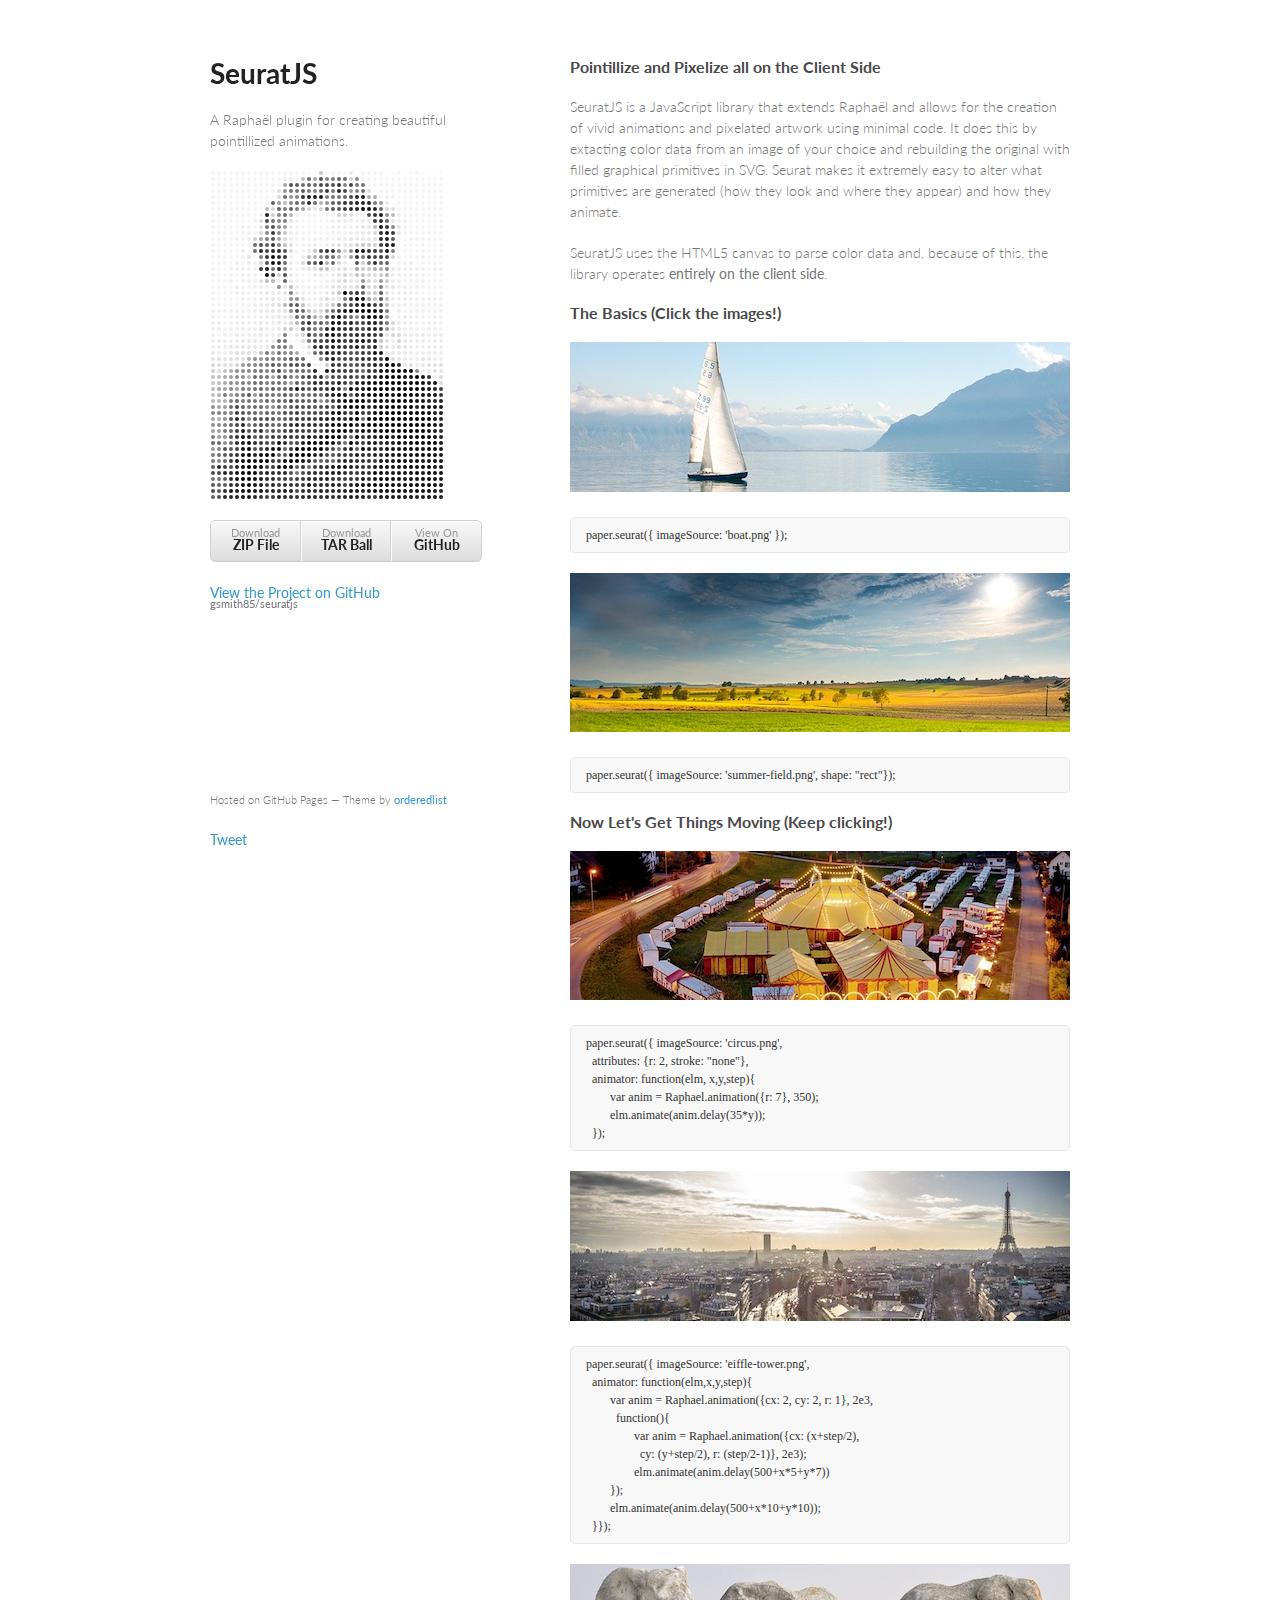
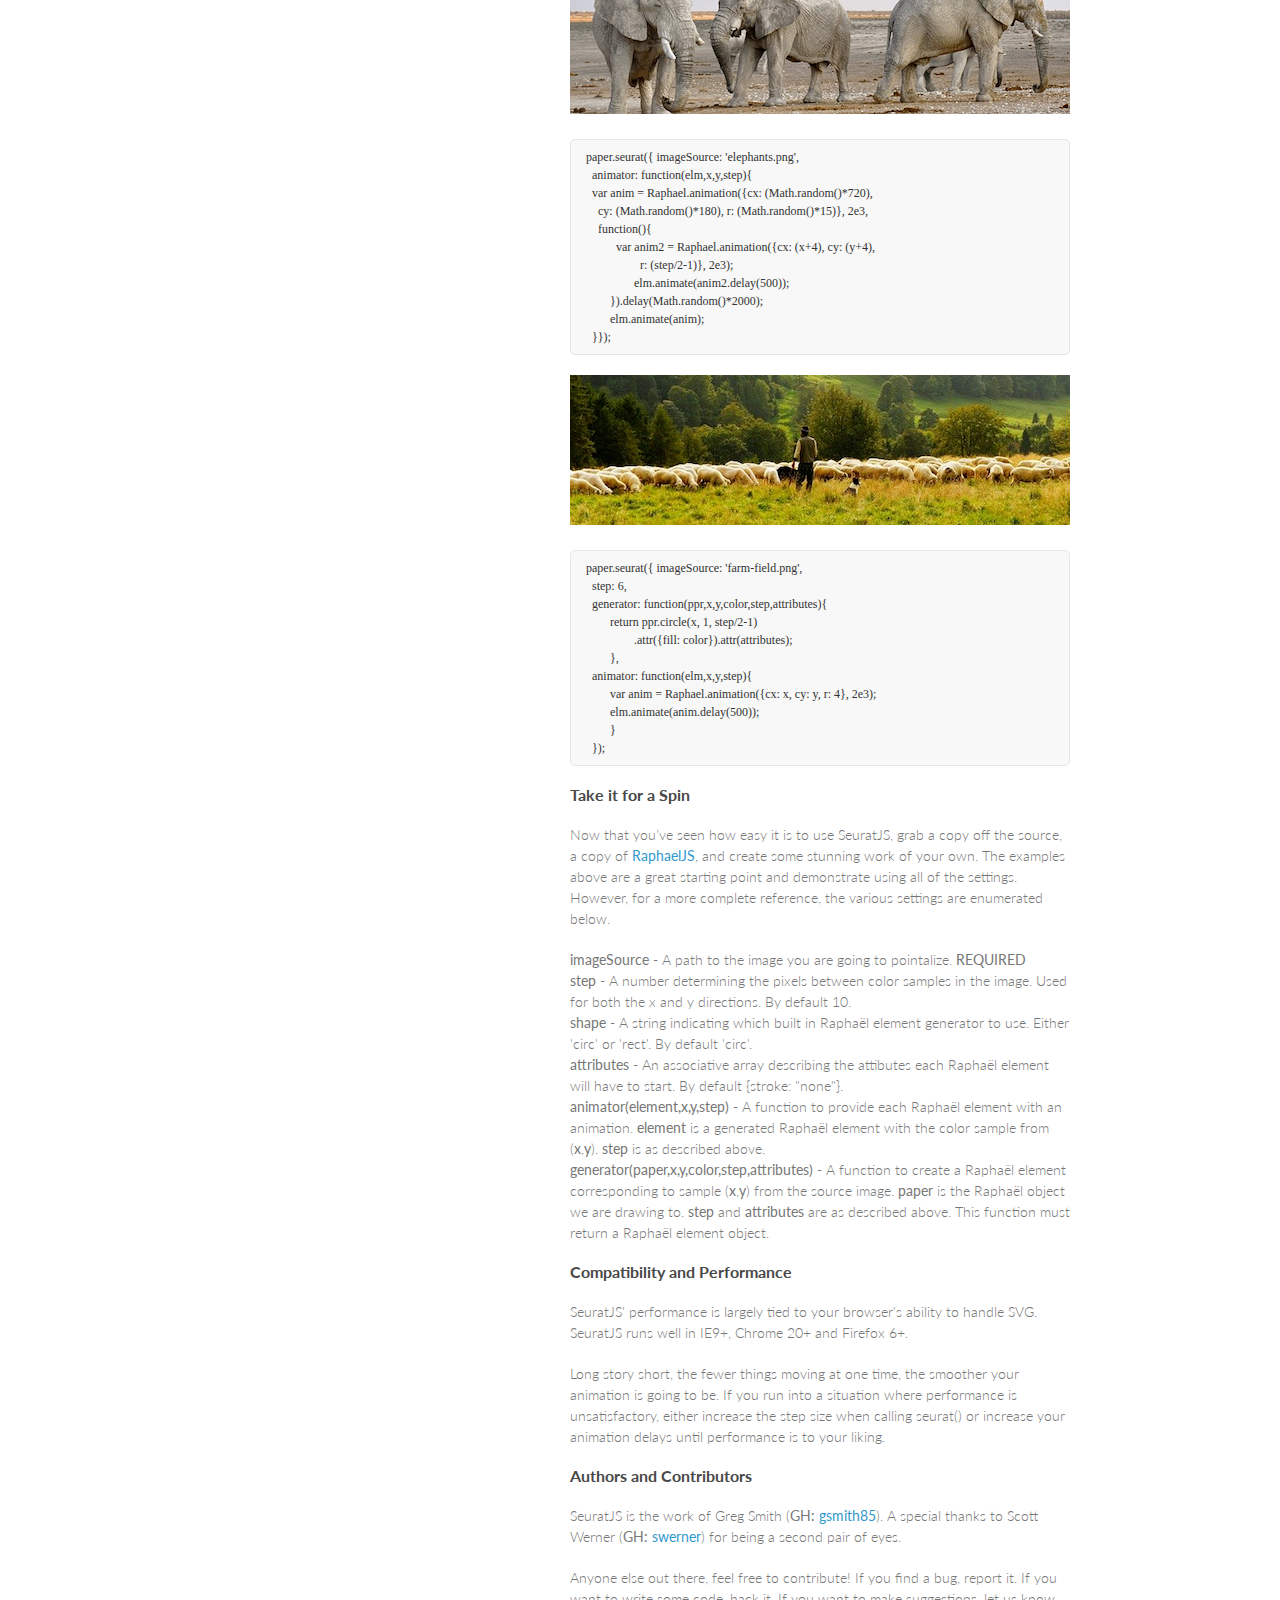
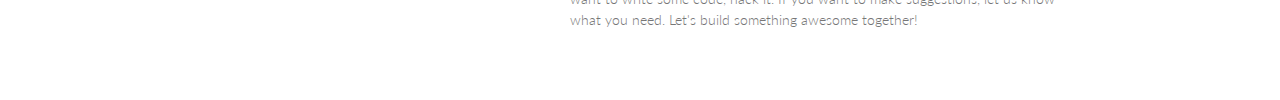
<file: index.html>
﻿<!DOCTYPE html>
<html>
  <head>
    <meta charset="utf-8">
    <meta http-equiv="X-UA-Compatible" content="chrome=1">
    <title>SeuratJS - A Raphaël plugin for creating beautiful pointillized animations.</title>

    <link rel="stylesheet" href="stylesheets/styles.css">
    <link rel="stylesheet" href="stylesheets/pygment_trac.css">
    <meta name="viewport" content="width=device-width, initial-scale=1, user-scalable=no">
	<script src="raphael-min.js"></script>
	<script>
		Raphael.fn.arrow = function (x1, y1, x2, y2, size) {
			return this;
		};
	</script>
	
	<script src="https://ajax.googleapis.com/ajax/libs/jquery/1.7.2/jquery.min.js"></script>
    <!--[if lt IE 9]>
    <script src="//html5shiv.googlecode.com/svn/trunk/html5.js"></script>
    <![endif]-->
	<style>
		.seuratjs-example{cursor:pointer;}
	</style>
	
	<script type="text/javascript">
var _gaq = _gaq || [];
_gaq.push(['_setAccount', 'UA-32589609-1']);
_gaq.push(['_trackPageview']);
  (function() {
    var ga = document.createElement('script'); ga.type = 'text/javascript'; ga.async = true;
    ga.src = ('https:' == document.location.protocol ? 'https://ssl' : 'http://www') + '.google-analytics.com/ga.js';
    var s = document.getElementsByTagName('script')[0]; s.parentNode.insertBefore(ga, s);
  })();
</script>

  </head>
  <body>
    <div class="wrapper">
      <header>
        <h1>SeuratJS</h1>
        <p>A Raphaël plugin for creating beautiful pointillized animations.</p>
		<p><div id="cc1" style="width:235px;height:329px;clear:both;"></div></p>

		<ul>
          <li><a href="https://github.com/gsmith85/seuratjs/zipball/master" onclick="javascript:pageTracker._trackPageview('/download/zipball');">Download <strong>ZIP File</strong></a></li>
          <li><a href="https://github.com/gsmith85/seuratjs/tarball/master" onclick="javascript:pageTracker._trackPageview('/download/tarball');">Download <strong>TAR Ball</strong></a></li>
          <li><a href="https://github.com/gsmith85/seuratjs"  onclick="javascript:pageTracker._trackPageview('/exit/github/seuratjs');" >View On <strong>GitHub</strong></a></li>
        </ul>

        <p class="view">
			<a href="https://github.com/gsmith85/seuratjs" onclick="javascript:pageTracker._trackPageview('/exit/github/seuratjs');">View the Project on GitHub <small>gsmith85/seuratjs</small></a>
		</p>
		
      </header>
      <section>
        <h3>Pointillize and Pixelize all on the Client Side</h3>

		<p>SeuratJS is a JavaScript library that extends Raphaël and allows for the creation of vivid animations and pixelated artwork using minimal code.  It does this by extacting color data from an image of your choice and rebuilding the original with filled graphical primitives in SVG.  Seurat makes it extremely easy to alter what primitives are generated (how they look and where they appear) and how they animate.</p>

		<p>SeuratJS uses the HTML5 canvas to parse color data and, because of this, the library operates <b>entirely on the client side</b>.</p>

		<h3>The Basics (Click the images!)</h3>

		<p><img src="s1.png" id="ex1" class='seuratjs-example' animation="a1" /></p>
		<pre><code>paper.seurat({ imageSource: 'boat.png' });</code></pre>

		<p style='clear:both'><img src="s2.png" id="ex2" class='seuratjs-example' animation="a2"></img></p>
		<pre><code>paper.seurat({ imageSource: 'summer-field.png', shape: "rect"});</code></pre>

		
		<h3>Now Let's Get Things Moving (Keep clicking!)</h3>

<p style='clear:both'><img src="s3.png" id="ex3" class='seuratjs-example' animation="a3"></img></p>
<pre><code>paper.seurat({ imageSource: 'circus.png',
  attributes: {r: 2, stroke: "none"},
  animator: function(elm, x,y,step){
	var anim = Raphael.animation({r: 7}, 350);
	elm.animate(anim.delay(35*y));
  });
</code></pre>

<p style='clear:both'><img src="s4.png" id="ex4" class='seuratjs-example' animation="a4"></img></p>
<pre><code>paper.seurat({ imageSource: 'eiffle-tower.png',
  animator: function(elm,x,y,step){
	var anim = Raphael.animation({cx: 2, cy: 2, r: 1}, 2e3,
	  function(){
		var anim = Raphael.animation({cx: (x+step/2), 
		  cy: (y+step/2), r: (step/2-1)}, 2e3);
		elm.animate(anim.delay(500+x*5+y*7))
	});
	elm.animate(anim.delay(500+x*10+y*10)); 
  }});
</code></pre>

<p style='clear:both'><img src="s5.png" id="ex5" class='seuratjs-example' animation="a5"></img></p>
<pre><code>paper.seurat({ imageSource: 'elephants.png',
  animator: function(elm,x,y,step){
  var anim = Raphael.animation({cx: (Math.random()*720), 
    cy: (Math.random()*180), r: (Math.random()*15)}, 2e3, 
    function(){
	  var anim2 = Raphael.animation({cx: (x+4), cy: (y+4), 
		  r: (step/2-1)}, 2e3);
		elm.animate(anim2.delay(500));
	}).delay(Math.random()*2000);
	elm.animate(anim);
  }});
</code></pre>

<p style='clear:both'><img src="s6.png" id="ex6" class='seuratjs-example' animation="a6"></img></p>
<pre><code>paper.seurat({ imageSource: 'farm-field.png',
  step: 6,
  generator: function(ppr,x,y,color,step,attributes){
	return ppr.circle(x, 1, step/2-1)
		.attr({fill: color}).attr(attributes);
	},
  animator: function(elm,x,y,step){
	var anim = Raphael.animation({cx: x, cy: y, r: 4}, 2e3);
	elm.animate(anim.delay(500));
	}
  });
</code></pre>

<h3>Take it for a Spin</h3>

<p>Now that you’ve seen how easy it is to use SeuratJS, grab a copy off the source, a copy of <a href="http://raphaeljs.com/" target="_blank">RaphaelJS</a>, and create some stunning work of your own.  The examples above are a great starting point and demonstrate using all of the settings.  However, for a more complete reference, the various settings are enumerated below.</p>

<p>
<b>imageSource</b> - A path to the image you are going to pointalize.  <b>REQUIRED</b>
<br/><b>step</b> - A number determining the pixels between color samples in the image.  Used for both the x and y directions.  By default 10.
<br/><b>shape</b> - A string indicating which built in Raphaël element generator to use.  Either 'circ' or 'rect'.  By default 'circ'.
<br/><b>attributes</b> - An associative array describing the attibutes each Raphaël element will have to start.  By default {stroke: "none"}.
<br/><b>animator(element,x,y,step)</b> - A function to provide each Raphaël element with an animation. <b>element</b> is a generated Raphaël element with the color sample from (<b>x</b>,<b>y</b>).  <b>step</b> is as described above.
<br/><b>generator(paper,x,y,color,step,attributes)</b> - A function to create a Raphaël element corresponding to sample (<b>x</b>,<b>y</b>) from the source image.  <b>paper</b> is the Raphaël object we are drawing to.  <b>step</b> and <b>attributes</b> are as described above.   This function must return a Raphaël element object.
</p>

<h3>Compatibility and Performance</h3>

<p>SeuratJS' performance is largely tied to your browser's ability to handle SVG.  SeuratJS runs well in IE9+, Chrome 20+ and Firefox 6+.</p>
<p>Long story short, the fewer things moving at one time, the smoother your animation is going to be.  If you run into a situation where performance is unsatisfactory, either increase the step size when calling seurat() or increase your animation delays until performance is to your liking.</p>

<h3>Authors and Contributors</h3>
<p>SeuratJS is the work of Greg Smith (<b>GH:</b> <a href="https://github.com/gsmith85" class="user-mention">gsmith85</a>).  A special thanks to Scott Werner (<b>GH:</b> <a href="https://github.com/swerner" class="user-mention">swerner</a>) for being a second pair of eyes.</p>  
<p>Anyone else out there, feel free to contribute!  If you find a bug, report it.  If you want to write some code, hack it.  If you want to make suggestions, let us know what you need.  Let's build something awesome together!</p>

      </section>
      <footer>
        <!--<p>This project is maintained by <a href="https://github.com/gsmith85">gsmith85</a></p>-->
        <p><small>Hosted on GitHub Pages &mdash; Theme by <a href="https://github.com/orderedlist">orderedlist</a></small></p>
		<a href="https://twitter.com/share" class="twitter-share-button" data-url="http://seuratjs.com" data-text="A #RaphaelJS plugin for creating beautiful pointillized animations." data-hashtags="SeuratJS">Tweet</a>
		<script>!function(d,s,id){var js,fjs=d.getElementsByTagName(s)[0];if(!d.getElementById(id)){js=d.createElement(s);js.id=id;js.src="//platform.twitter.com/widgets.js";fjs.parentNode.insertBefore(js,fjs);}}(document,"script","twitter-wjs");</script>

      </footer>
    </div>
    <script src="javascripts/scale.fix.js"></script>
    <script src="seurat.js"></script>
<script>


function a1(ppr,img){
	ppr.seurat({ imageSource: $(img).attr('src')});
}
function a4(ppr,img){
	ppr.seurat({ imageSource: $(img).attr('src'),
		animator: function(elm, x,y,step){
			var anim = Raphael.animation({cx: 2, cy: 2, r: 1}, 2e3, function(){
				var anim = Raphael.animation({cx: (x+step/2), cy: (y+step/2), r: (step/2-1)}, 2e3);
			    elm.animate(anim.delay(500+x*5+y*7))
			});
			elm.animate(anim.delay(500+x*10+y*10)); }
	});
}

function a3(ppr,img){
	ppr.seurat({ imageSource: $(img).attr('src')
		,attributes : {r: 2, stroke: "none"}
		,animator: function(elm, x,y,step){
			var anim = Raphael.animation({r: 7}, 350).delay(35*y);
			elm.animate(anim);
			}
	});
}

function a2(ppr,img){
	ppr.seurat({ imageSource: $(img).attr('src'), shape: "rect" });
}

function a5(ppr,img){
	ppr.seurat({ imageSource: $(img).attr('src'),
		animator: function(elm, x,y,step){
			var anim = Raphael.animation({cx: (Math.random()*720), cy: (Math.random()*180), r: (Math.random()*15)}, 2e3, function(){
				var anim2 = Raphael.animation({cx: (x+4), cy: (y+4), r: (step/2-1)}, 2e3);
			    elm.animate(anim2.delay(500));
			}).delay(Math.random()*2000);
			elm.animate(anim);
			}
	});
}

function a6(ppr,img){
	ppr.seurat({ imageSource: $(img).attr('src'),
	step: 6,
	generator: function(ppr,x,y,color,step,attributes){
		return ppr.circle(x, 1, step/2-1)
			.attr({fill: color}).attr(attributes);
		},
	animator: function(elm, x,y,step){
		var anim = Raphael.animation({cx: x, cy: y, r: 4}, 2e3);
		elm.animate(anim.delay(500));
		}
	});
}

function aLogo() {  
	var paper = new Raphael(document.getElementById('cc1'),235,329);
	paper.seurat({ imageSource: 'george.jpg', 
		step: 6
	});}

$(document).ready(function(){
	aLogo();
	
	$('.seuratjs-example').click(function(){
		var width = $(this).width(); var height = $(this).height();
		var cnv = $('<div id="'+$(this).attr('id')+'"></div>').width(width).height(height);		
		$(this).replaceWith(cnv);
		var ppr = new Raphael(document.getElementById($(this).attr('id')),width,height+5);
		window[$(this).attr('animation')](ppr,$(this));
	});
});
    </script>
  </body>
</html>
</file>
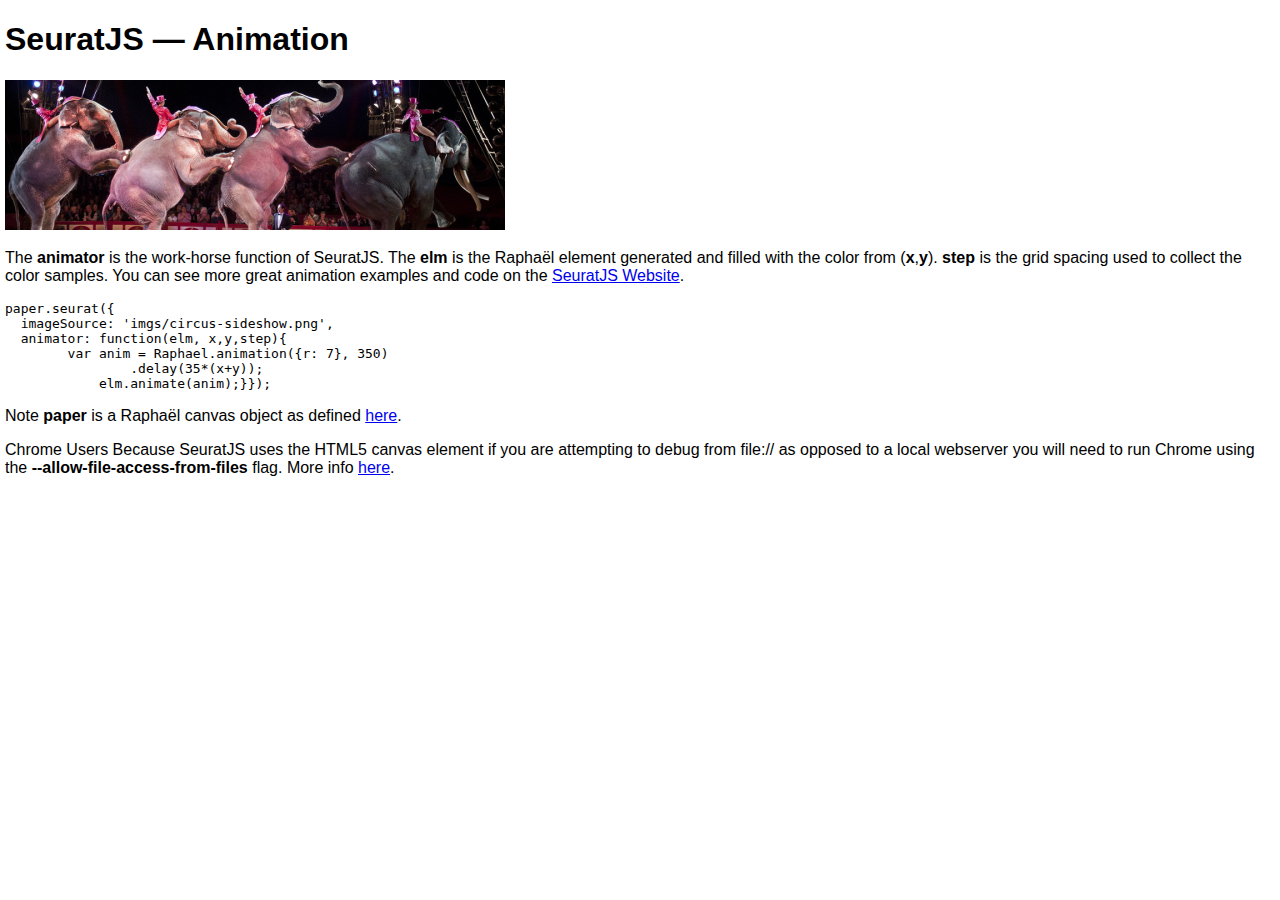
<file: examples/animation.html>
<!DOCTYPE html>
<html>
<head>
  <meta charset="utf-8">
  <title>SeuratJS &mdash; Animation</title>
  
  <script type="text/javascript" src="https://raw.github.com/DmitryBaranovskiy/raphael/master/raphael-min.js"></script>
  <script src="https://ajax.googleapis.com/ajax/libs/jquery/1.7.2/jquery.min.js"></script>
  <script type="text/javascript" src="../seurat.js"></script>
  <link rel="stylesheet" href="http://twitter.github.com/bootstrap/1.3.0/bootstrap.min.css" />
  <link rel="stylesheet" type="text/css" href="examples.css" />
  <script type="text/javascript">
    var map;
    $(document).ready(function(){
      $('.seuratjs-example').click(function(){
		var width = $(this).width(); var height = $(this).height();
		
		/* We are replacing the original image with a div that will serve as Raphael's container. */
		var raphaelContainer = $('<div id="'+$(this).attr('id')+'"></div>')
			.width(width)
			.height(height);		
		$(this).replaceWith(raphaelContainer);
		
		var paper = new Raphael(document.getElementById($(this).attr('id')),width,height+5);
		
		/* SeuratJS code */
		paper.seurat({ imageSource: 'imgs/circus-sideshow.png',
			animator: function(elm, x,y,step){
				var anim = Raphael.animation({r: 7}, 350).delay(35*(x+y));
				elm.animate(anim);}});
		});
    });
  </script>
</head>
<body>
  <h1>SeuratJS &mdash; Animation</h1>
  <div class="row">
    <div class="span9">
      <pre><img src="imgs/circus-sideshow.png" id="ex1" class='seuratjs-example' /></pre>
    </div>
    <div class="span7">
      <p>The <b>animator</b> is the work-horse function of SeuratJS.  The <b>elm</b> is the Rapha&euml;l element generated and filled with the color from (<b>x</b>,<b>y</b>).  <b>step</b> is the grid spacing used to collect the color samples.  You can see more great animation examples and code on the <a href='http://seuratjs.com' target='_blank'>SeuratJS Website</a>.</p>
      <pre>
paper.seurat({ 
  imageSource: 'imgs/circus-sideshow.png',
  animator: function(elm, x,y,step){
        var anim = Raphael.animation({r: 7}, 350)
		.delay(35*(x+y));
	    elm.animate(anim);}});
</pre>
      <p><span class="label notice">Note</span> <strong>paper</strong> is a Rapha&euml;l canvas object as defined <a href="http://raphaeljs.com/reference.html#Raphael">here</a>.</p>
      <p><span class="label important">Chrome Users</span> Because SeuratJS uses the HTML5 canvas element if you are attempting to debug from file:// as opposed to a local webserver you will need to run Chrome using the <b>--allow-file-access-from-files</b> flag.  More info <a href="http://joshuamcginnis.com/2011/02/28/how-to-disable-same-origin-policy-in-chrome/" target="_blank">here</a>.</p>
    </div>
  </div>
</body>
</html>
</file>
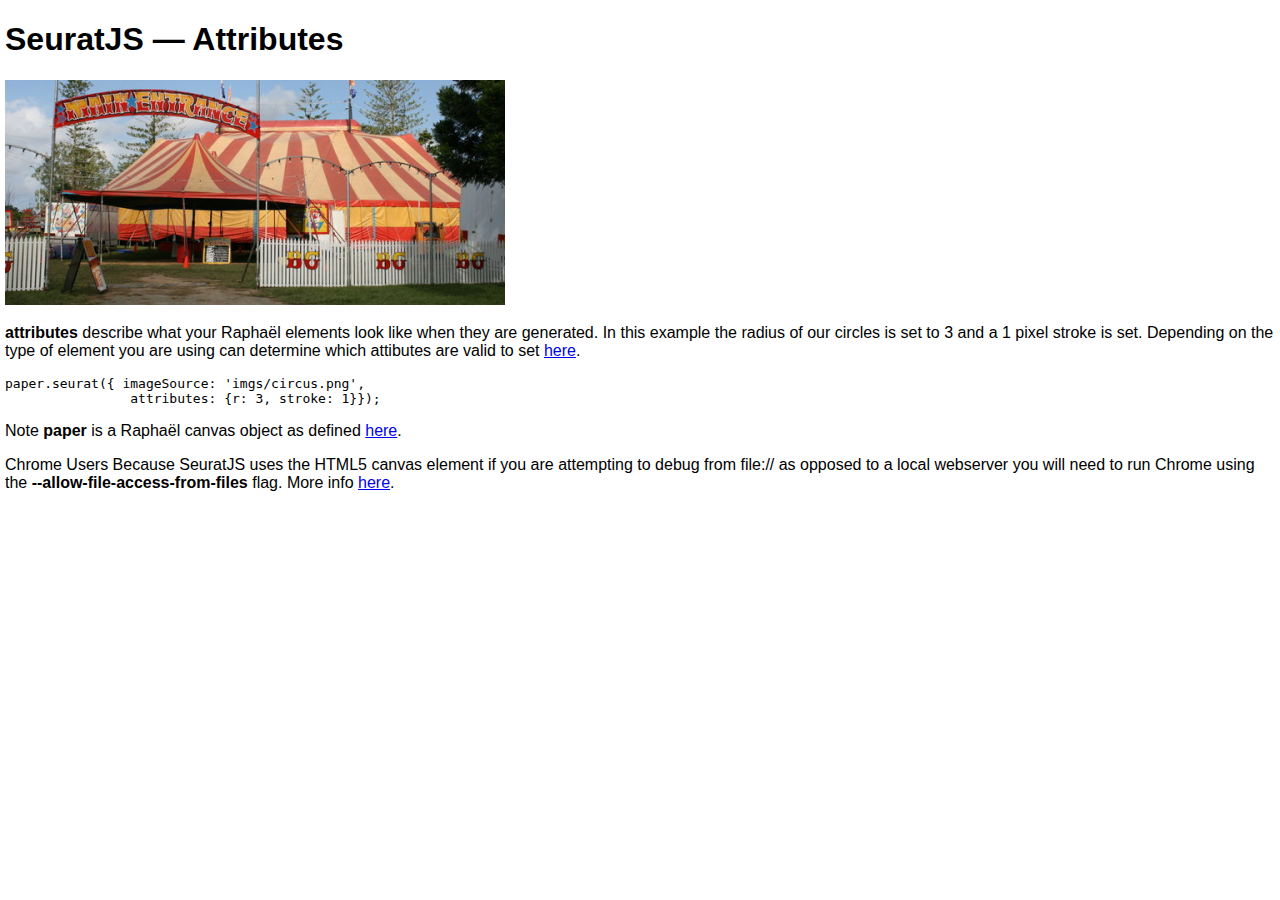
<file: examples/attributes.html>
<!DOCTYPE html>
<html>
<head>
  <meta charset="utf-8">
  <title>SeuratJS &mdash; Attributes</title>
  
  <script type="text/javascript" src="https://raw.github.com/DmitryBaranovskiy/raphael/master/raphael-min.js"></script>
  <script src="https://ajax.googleapis.com/ajax/libs/jquery/1.7.2/jquery.min.js"></script>
  <script type="text/javascript" src="../seurat.js"></script>
  <link rel="stylesheet" href="http://twitter.github.com/bootstrap/1.3.0/bootstrap.min.css" />
  <link rel="stylesheet" type="text/css" href="examples.css" />
  <script type="text/javascript">
    var map;
    $(document).ready(function(){
      $('.seuratjs-example').click(function(){
		var width = $(this).width(); var height = $(this).height();
		
		/* We are replacing the original image with a div that will serve as Raphael's container. */
		var raphaelContainer = $('<div id="'+$(this).attr('id')+'"></div>')
			.width(width)
			.height(height);		
		$(this).replaceWith(raphaelContainer);
		
		var paper = new Raphael(document.getElementById($(this).attr('id')),width,height+5);
		
		/* SeuratJS code */
		paper.seurat({ imageSource: 'imgs/circus.png',
			attributes: {r: 3, stroke: 1}});
		});
    });
  </script>
</head>
<body>
  <h1>SeuratJS &mdash; Attributes</h1>
  <div class="row">
    <div class="span9">
      <pre><img src="imgs/circus.png" id="ex1" class='seuratjs-example' /></pre>
    </div>
    <div class="span7">
      <p><b>attributes</b> describe what your Rapha&euml;l elements look like when they are generated.  In this example the radius of our circles is set to 3 and a 1 pixel stroke is set.  Depending on the type of element you are using can determine which attibutes are valid to set <a href='http://www.w3.org/TR/SVG/attindex.html' target='_blank'>here</a>.</p>
      <pre>
paper.seurat({ imageSource: 'imgs/circus.png',
                attributes: {r: 3, stroke: 1}});</pre>
      <p><span class="label notice">Note</span> <strong>paper</strong> is a Rapha&euml;l canvas object as defined <a href="http://raphaeljs.com/reference.html#Raphael">here</a>.</p>
      <p><span class="label important">Chrome Users</span> Because SeuratJS uses the HTML5 canvas element if you are attempting to debug from file:// as opposed to a local webserver you will need to run Chrome using the <b>--allow-file-access-from-files</b> flag.  More info <a href="http://joshuamcginnis.com/2011/02/28/how-to-disable-same-origin-policy-in-chrome/" target="_blank">here</a>.</p>
    </div>
  </div>
</body>
</html>
</file>
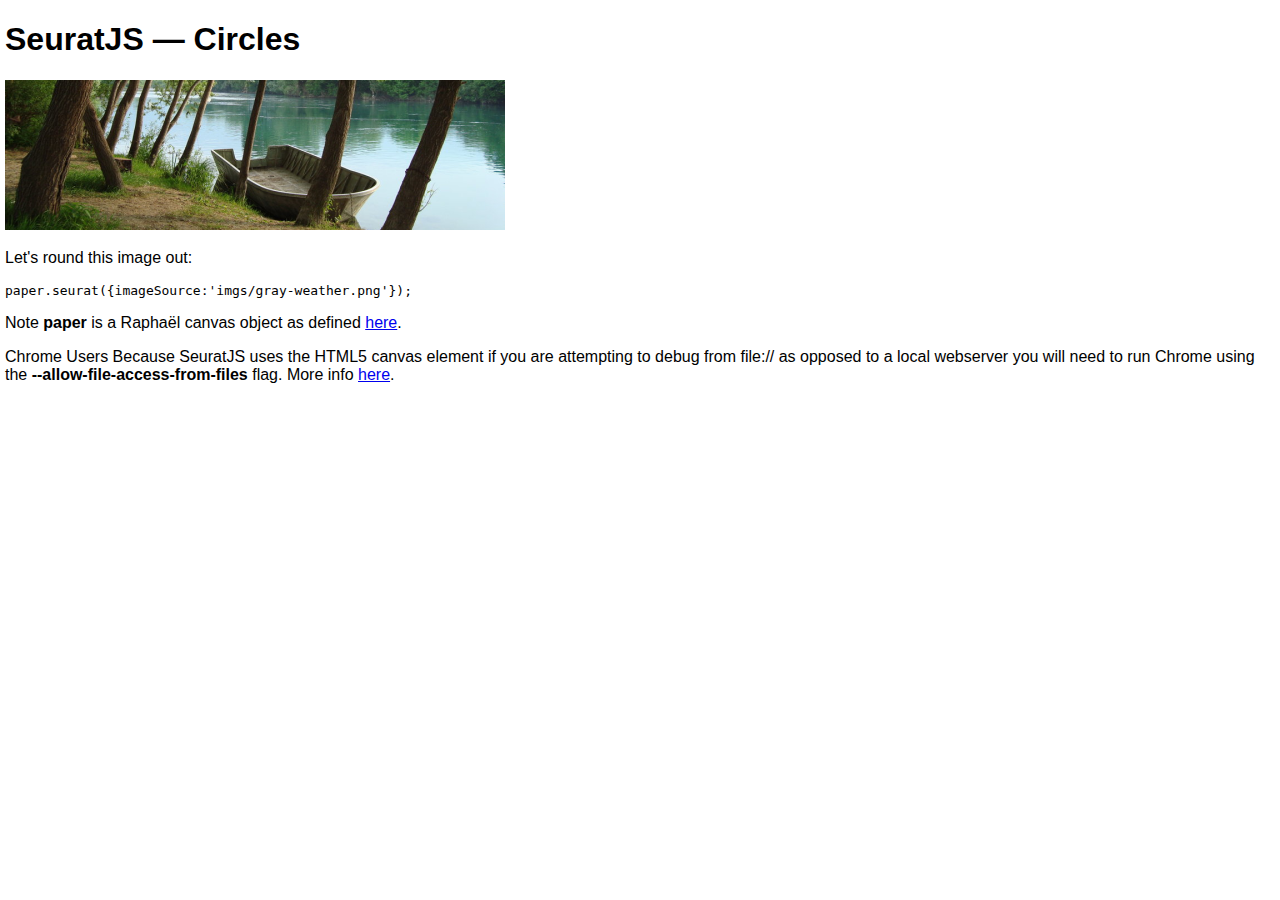
<file: examples/circles.html>
<!DOCTYPE html>
<html>
<head>
  <meta charset="utf-8">
  <title>SeuratJS &mdash; Circles</title>
  
  <script type="text/javascript" src="https://raw.github.com/DmitryBaranovskiy/raphael/master/raphael-min.js"></script>
  <script src="https://ajax.googleapis.com/ajax/libs/jquery/1.7.2/jquery.min.js"></script>
  <script type="text/javascript" src="../seurat.js"></script>
  <link rel="stylesheet" href="http://twitter.github.com/bootstrap/1.3.0/bootstrap.min.css" />
  <link rel="stylesheet" type="text/css" href="examples.css" />
  <script type="text/javascript">
    var map;
    $(document).ready(function(){
      $('.seuratjs-example').click(function(){
		var width = $(this).width(); var height = $(this).height();
		
		/* We are replacing the original image with a div that will serve as Raphael's container. */
		var raphaelContainer = $('<div id="'+$(this).attr('id')+'"></div>')
			.width(width)
			.height(height);		
		$(this).replaceWith(raphaelContainer);
		
		var paper = new Raphael(document.getElementById($(this).attr('id')),width,height+5);
		
		/* SeuratJS code */
		paper.seurat({ imageSource: $(this).attr('src')});
		});
    });
  </script>
</head>
<body>
  <h1>SeuratJS &mdash; Circles</h1>
  <div class="row">
    <div class="span9">
      <pre><img src="imgs/gray-weather.png" id="ex1" class='seuratjs-example' /></pre>
    </div>
    <div class="span7">
      <p>Let's round this image out: </p>
      <pre>paper.seurat({imageSource:'imgs/gray-weather.png'});</pre>
      <p><span class="label notice">Note</span> <strong>paper</strong> is a Rapha&euml;l canvas object as defined <a href="http://raphaeljs.com/reference.html#Raphael">here</a>.</p>
      <p><span class="label important">Chrome Users</span> Because SeuratJS uses the HTML5 canvas element if you are attempting to debug from file:// as opposed to a local webserver you will need to run Chrome using the <b>--allow-file-access-from-files</b> flag.  More info <a href="http://joshuamcginnis.com/2011/02/28/how-to-disable-same-origin-policy-in-chrome/" target="_blank">here</a>.</p>
    </div>
  </div>
</body>
</html>
</file>
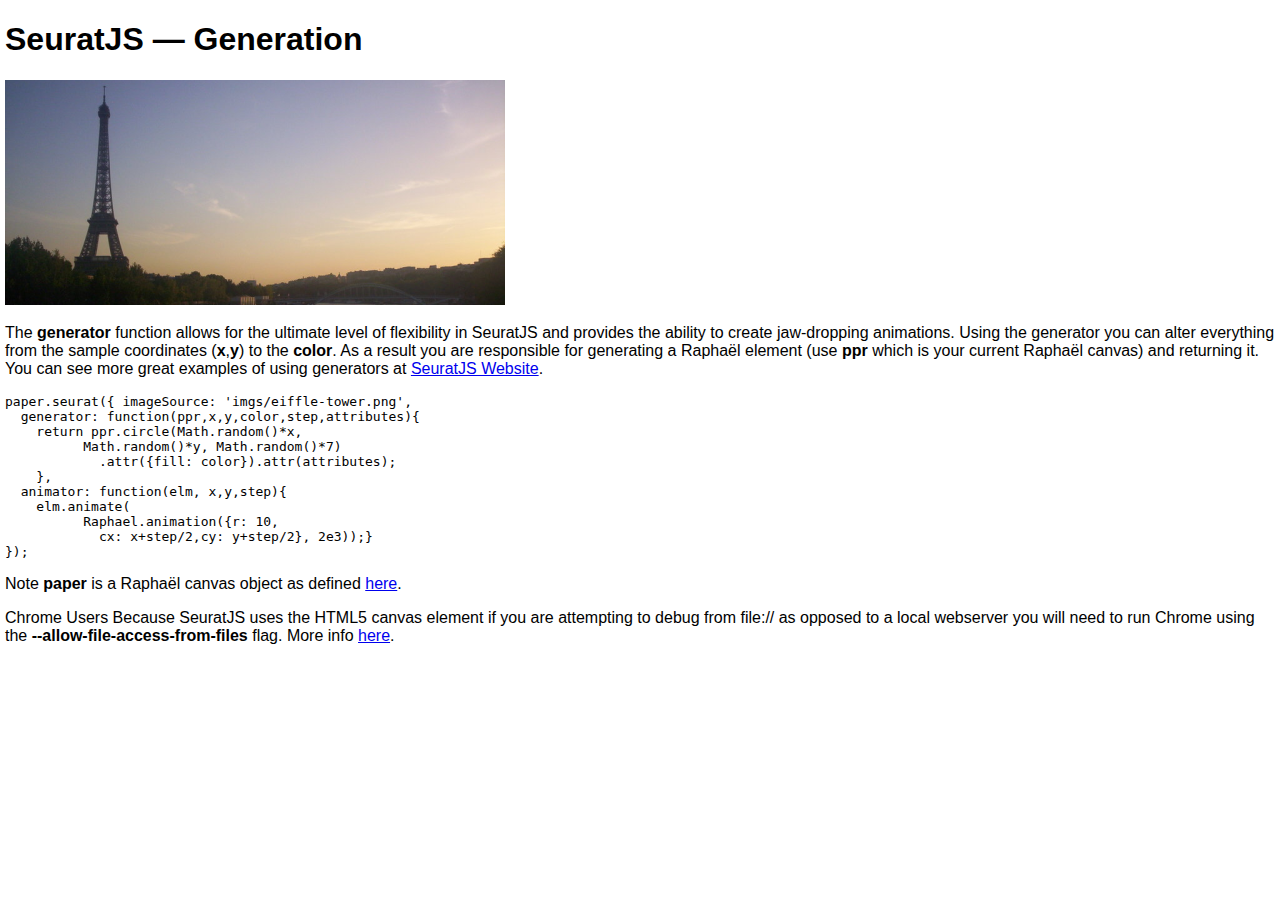
<file: examples/generation.html>
<!DOCTYPE html>
<html>
<head>
  <meta charset="utf-8">
  <title>SeuratJS &mdash; Generation</title>
  
  <script type="text/javascript" src="https://raw.github.com/DmitryBaranovskiy/raphael/master/raphael-min.js"></script>
  <script src="https://ajax.googleapis.com/ajax/libs/jquery/1.7.2/jquery.min.js"></script>
  <script type="text/javascript" src="../seurat.js"></script>
  <link rel="stylesheet" href="http://twitter.github.com/bootstrap/1.3.0/bootstrap.min.css" />
  <link rel="stylesheet" type="text/css" href="examples.css" />
  <script type="text/javascript">
    var map;
    $(document).ready(function(){
      $('.seuratjs-example').click(function(){
		var width = $(this).width(); var height = $(this).height();
		
		/* We are replacing the original image with a div that will serve as Raphael's container. */
		var raphaelContainer = $('<div id="'+$(this).attr('id')+'"></div>')
			.width(width)
			.height(height);		
		$(this).replaceWith(raphaelContainer);
		
		var paper = new Raphael(document.getElementById($(this).attr('id')),width,height+5);
		
		/* SeuratJS code */
		paper.seurat({ imageSource: 'imgs/eiffle-tower.png',
			generator: function(ppr,x,y,color,step,attributes){
				return ppr.circle(Math.random()*x, Math.random()*y, Math.random()*7)
					.attr({fill: color}).attr(attributes);
					},
			animator: function(elm, x,y,step){elm.animate(Raphael.animation({r: 10,cx: x+step/2,cy: y+step/2}, 2e3));}		
					});
		});
    });
  </script>
</head>
<body>
  <h1>SeuratJS &mdash; Generation</h1>
  <div class="row">
    <div class="span9">
      <pre><img src="imgs/eiffle-tower.png" id="ex1" class='seuratjs-example' /></pre>
    </div>
    <div class="span7">
      <p>The <b>generator</b> function allows for the ultimate level of flexibility in SeuratJS and provides the ability to create jaw-dropping animations.  Using the generator you can alter everything from the sample coordinates (<b>x</b>,<b>y</b>) to the <b>color</b>.  
	  As a result you are responsible for generating a Rapha&euml;l element (use <b>ppr</b> which is your current Rapha&euml;l canvas) and returning it.  You can see more great examples of using generators at <a href='http://seuratjs.com' target='_blank'>SeuratJS Website</a>.</p>
      <pre>
paper.seurat({ imageSource: 'imgs/eiffle-tower.png',
  generator: function(ppr,x,y,color,step,attributes){
    return ppr.circle(Math.random()*x, 
	  Math.random()*y, Math.random()*7)
            .attr({fill: color}).attr(attributes);
    },
  animator: function(elm, x,y,step){
    elm.animate(
	  Raphael.animation({r: 10, 
	    cx: x+step/2,cy: y+step/2}, 2e3));}
});
</pre>
      <p><span class="label notice">Note</span> <strong>paper</strong> is a Rapha&euml;l canvas object as defined <a href="http://raphaeljs.com/reference.html#Raphael">here</a>.</p>
      <p><span class="label important">Chrome Users</span> Because SeuratJS uses the HTML5 canvas element if you are attempting to debug from file:// as opposed to a local webserver you will need to run Chrome using the <b>--allow-file-access-from-files</b> flag.  More info <a href="http://joshuamcginnis.com/2011/02/28/how-to-disable-same-origin-policy-in-chrome/" target="_blank">here</a>.</p>
    </div>
  </div>
</body>
</html>
</file>
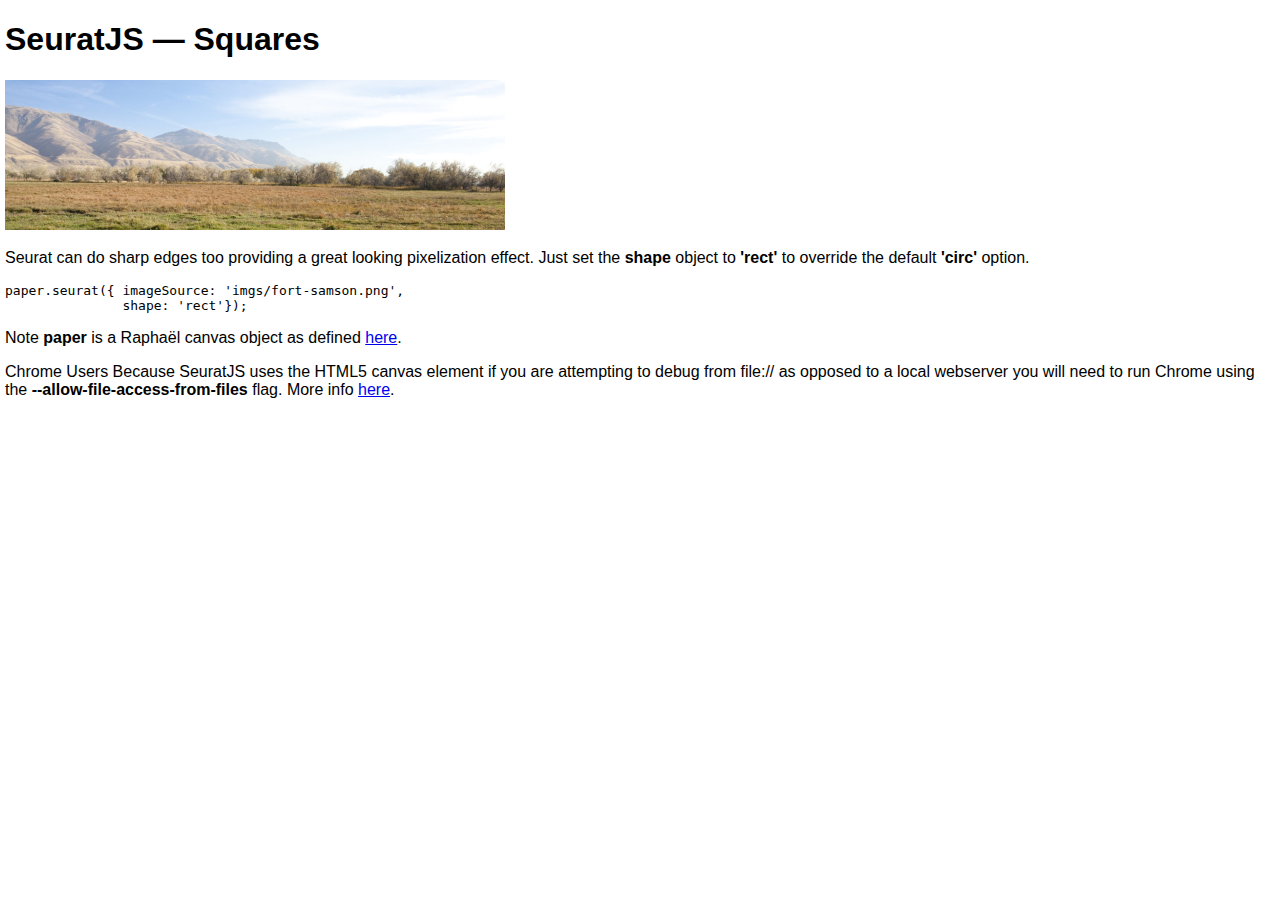
<file: examples/rectangles.html>
<!DOCTYPE html>
<html>
<head>
  <meta charset="utf-8">
  <title>SeuratJS &mdash; Squares</title>
  
  <script type="text/javascript" src="https://raw.github.com/DmitryBaranovskiy/raphael/master/raphael-min.js"></script>
  <script src="https://ajax.googleapis.com/ajax/libs/jquery/1.7.2/jquery.min.js"></script>
  <script type="text/javascript" src="../seurat.js"></script>
  <link rel="stylesheet" href="http://twitter.github.com/bootstrap/1.3.0/bootstrap.min.css" />
  <link rel="stylesheet" type="text/css" href="examples.css" />
  <script type="text/javascript">
    var map;
    $(document).ready(function(){
      $('.seuratjs-example').click(function(){
		var width = $(this).width(); var height = $(this).height();
		
		/* We are replacing the original image with a div that will serve as Raphael's container. */
		var raphaelContainer = $('<div id="'+$(this).attr('id')+'"></div>')
			.width(width)
			.height(height);		
		$(this).replaceWith(raphaelContainer);
		
		var paper = new Raphael(document.getElementById($(this).attr('id')),width,height+5);
		
		/* SeuratJS code */
		paper.seurat({ imageSource: 'imgs/fort-samson.png', shape: "rect"});
		//paper.seurat({ imageSource: $(this).attr('src')});
		});
    });
  </script>
</head>
<body>
  <h1>SeuratJS &mdash; Squares</h1>
  <div class="row">
    <div class="span9">
      <pre><img src="imgs/fort-samson.png" id="ex1" class='seuratjs-example' /></pre>
    </div>
    <div class="span7">
      <p>Seurat can do sharp edges too providing a great looking pixelization effect.  Just set the <strong>shape</strong> object to <strong>'rect'</strong> to override the default <strong>'circ'</strong> option.</p>
      <pre>
paper.seurat({ imageSource: 'imgs/fort-samson.png', 
               shape: 'rect'});</pre>
      <p><span class="label notice">Note</span> <strong>paper</strong> is a Rapha&euml;l canvas object as defined <a href="http://raphaeljs.com/reference.html#Raphael">here</a>.</p>
      <p><span class="label important">Chrome Users</span> Because SeuratJS uses the HTML5 canvas element if you are attempting to debug from file:// as opposed to a local webserver you will need to run Chrome using the <b>--allow-file-access-from-files</b> flag.  More info <a href="http://joshuamcginnis.com/2011/02/28/how-to-disable-same-origin-policy-in-chrome/" target="_blank">here</a>.</p>
    </div>
  </div>
</body>
</html>
</file>
<file: stylesheets/styles.css>
@import url(https://fonts.googleapis.com/css?family=Lato:300italic,700italic,300,700);

body {
  padding:50px;
  font:14px/1.5 Lato, "Helvetica Neue", Helvetica, Arial, sans-serif;
  color:#777;
  font-weight:300;
}

h1, h2, h3, h4, h5, h6 {
  color:#222;
  margin:0 0 20px;
}

p, ul, ol, table, pre, dl {
  margin:0 0 20px;
}

h1, h2, h3 {
  line-height:1.1;
}

h1 {
  font-size:28px;
}

h2 {
  color:#393939;
}

h3, h4, h5, h6 {
  color:#494949;
}

a {
  color:#39c;
  font-weight:400;
  text-decoration:none;
}

a small {
  font-size:11px;
  color:#777;
  margin-top:-0.6em;
  display:block;
}

.wrapper {
  width:860px;
  margin:0 auto;
}

blockquote {
  border-left:1px solid #e5e5e5;
  margin:0;
  padding:0 0 0 20px;
  font-style:italic;
}

code, pre {
  font-family:Monaco, Bitstream Vera Sans Mono, Lucida Console, Terminal;
  color:#333;
  font-size:12px;
}

pre {
  padding:8px 15px;
  background: #f8f8f8;  
  border-radius:5px;
  border:1px solid #e5e5e5;
  overflow-x: auto;
}

table {
  width:100%;
  border-collapse:collapse;
}

th, td {
  text-align:left;
  padding:5px 10px;
  border-bottom:1px solid #e5e5e5;
}

dt {
  color:#444;
  font-weight:700;
}

th {
  color:#444;
}

img {
  max-width:100%;
}

header {
  width:270px;
  float:left;
  position:fixed;
}

header ul {
  list-style:none;
  height:40px;
  
  padding:0;
  
  background: #eee;
  background: -moz-linear-gradient(top, #f8f8f8 0%, #dddddd 100%);
  background: -webkit-gradient(linear, left top, left bottom, color-stop(0%,#f8f8f8), color-stop(100%,#dddddd));
  background: -webkit-linear-gradient(top, #f8f8f8 0%,#dddddd 100%);
  background: -o-linear-gradient(top, #f8f8f8 0%,#dddddd 100%);
  background: -ms-linear-gradient(top, #f8f8f8 0%,#dddddd 100%);
  background: linear-gradient(top, #f8f8f8 0%,#dddddd 100%);
  
  border-radius:5px;
  border:1px solid #d2d2d2;
  box-shadow:inset #fff 0 1px 0, inset rgba(0,0,0,0.03) 0 -1px 0;
  width:270px;
}

header li {
  width:89px;
  float:left;
  border-right:1px solid #d2d2d2;
  height:40px;
}

header ul a {
  line-height:1;
  font-size:11px;
  color:#999;
  display:block;
  text-align:center;
  padding-top:6px;
  height:40px;
}

strong {
  color:#222;
  font-weight:700;
}

header ul li + li {
  width:88px;
  border-left:1px solid #fff;
}

header ul li + li + li {
  border-right:none;
  width:89px;
}

header ul a strong {
  font-size:14px;
  display:block;
  color:#222;
}

section {
  width:500px;
  float:right;
  padding-bottom:50px;
}

small {
  font-size:11px;
}

hr {
  border:0;
  background:#e5e5e5;
  height:1px;
  margin:0 0 20px;
}

footer {
  width:270px;
  float:left;
  position:fixed;
  bottom:50px;
}

@media print, screen and (max-width: 960px) {
  
  div.wrapper {
    width:auto;
    margin:0;
  }
  
  header, section, footer {
    float:none;
    position:static;
    width:auto;
  }
  
  header {
    padding-right:320px;
  }
  
  section {
    border:1px solid #e5e5e5;
    border-width:1px 0;
    padding:20px 0;
    margin:0 0 20px;
  }
  
  header a small {
    display:inline;
  }
  
  header ul {
    position:absolute;
    right:50px;
    top:52px;
  }
}

@media print, screen and (max-width: 720px) {
  body {
    word-wrap:break-word;
  }
  
  header {
    padding:0;
  }
  
  header ul, header p.view {
    position:static;
  }
  
  pre, code {
    word-wrap:normal;
  }
}

@media print, screen and (max-width: 480px) {
  body {
    padding:15px;
  }
  
  header ul {
    display:none;
  }
}

@media print {
  body {
    padding:0.4in;
    font-size:12pt;
    color:#444;
  }
}
</file>
<file: stylesheets/pygment_trac.css>
.highlight  { background: #ffffff; }
.highlight .c { color: #999988; font-style: italic } /* Comment */
.highlight .err { color: #a61717; background-color: #e3d2d2 } /* Error */
.highlight .k { font-weight: bold } /* Keyword */
.highlight .o { font-weight: bold } /* Operator */
.highlight .cm { color: #999988; font-style: italic } /* Comment.Multiline */
.highlight .cp { color: #999999; font-weight: bold } /* Comment.Preproc */
.highlight .c1 { color: #999988; font-style: italic } /* Comment.Single */
.highlight .cs { color: #999999; font-weight: bold; font-style: italic } /* Comment.Special */
.highlight .gd { color: #000000; background-color: #ffdddd } /* Generic.Deleted */
.highlight .gd .x { color: #000000; background-color: #ffaaaa } /* Generic.Deleted.Specific */
.highlight .ge { font-style: italic } /* Generic.Emph */
.highlight .gr { color: #aa0000 } /* Generic.Error */
.highlight .gh { color: #999999 } /* Generic.Heading */
.highlight .gi { color: #000000; background-color: #ddffdd } /* Generic.Inserted */
.highlight .gi .x { color: #000000; background-color: #aaffaa } /* Generic.Inserted.Specific */
.highlight .go { color: #888888 } /* Generic.Output */
.highlight .gp { color: #555555 } /* Generic.Prompt */
.highlight .gs { font-weight: bold } /* Generic.Strong */
.highlight .gu { color: #800080; font-weight: bold; } /* Generic.Subheading */
.highlight .gt { color: #aa0000 } /* Generic.Traceback */
.highlight .kc { font-weight: bold } /* Keyword.Constant */
.highlight .kd { font-weight: bold } /* Keyword.Declaration */
.highlight .kn { font-weight: bold } /* Keyword.Namespace */
.highlight .kp { font-weight: bold } /* Keyword.Pseudo */
.highlight .kr { font-weight: bold } /* Keyword.Reserved */
.highlight .kt { color: #445588; font-weight: bold } /* Keyword.Type */
.highlight .m { color: #009999 } /* Literal.Number */
.highlight .s { color: #d14 } /* Literal.String */
.highlight .na { color: #008080 } /* Name.Attribute */
.highlight .nb { color: #0086B3 } /* Name.Builtin */
.highlight .nc { color: #445588; font-weight: bold } /* Name.Class */
.highlight .no { color: #008080 } /* Name.Constant */
.highlight .ni { color: #800080 } /* Name.Entity */
.highlight .ne { color: #990000; font-weight: bold } /* Name.Exception */
.highlight .nf { color: #990000; font-weight: bold } /* Name.Function */
.highlight .nn { color: #555555 } /* Name.Namespace */
.highlight .nt { color: #000080 } /* Name.Tag */
.highlight .nv { color: #008080 } /* Name.Variable */
.highlight .ow { font-weight: bold } /* Operator.Word */
.highlight .w { color: #bbbbbb } /* Text.Whitespace */
.highlight .mf { color: #009999 } /* Literal.Number.Float */
.highlight .mh { color: #009999 } /* Literal.Number.Hex */
.highlight .mi { color: #009999 } /* Literal.Number.Integer */
.highlight .mo { color: #009999 } /* Literal.Number.Oct */
.highlight .sb { color: #d14 } /* Literal.String.Backtick */
.highlight .sc { color: #d14 } /* Literal.String.Char */
.highlight .sd { color: #d14 } /* Literal.String.Doc */
.highlight .s2 { color: #d14 } /* Literal.String.Double */
.highlight .se { color: #d14 } /* Literal.String.Escape */
.highlight .sh { color: #d14 } /* Literal.String.Heredoc */
.highlight .si { color: #d14 } /* Literal.String.Interpol */
.highlight .sx { color: #d14 } /* Literal.String.Other */
.highlight .sr { color: #009926 } /* Literal.String.Regex */
.highlight .s1 { color: #d14 } /* Literal.String.Single */
.highlight .ss { color: #990073 } /* Literal.String.Symbol */
.highlight .bp { color: #999999 } /* Name.Builtin.Pseudo */
.highlight .vc { color: #008080 } /* Name.Variable.Class */
.highlight .vg { color: #008080 } /* Name.Variable.Global */
.highlight .vi { color: #008080 } /* Name.Variable.Instance */
.highlight .il { color: #009999 } /* Literal.Number.Integer.Long */

.type-csharp .highlight .k { color: #0000FF }
.type-csharp .highlight .kt { color: #0000FF }
.type-csharp .highlight .nf { color: #000000; font-weight: normal }
.type-csharp .highlight .nc { color: #2B91AF }
.type-csharp .highlight .nn { color: #000000 }
.type-csharp .highlight .s { color: #A31515 }
.type-csharp .highlight .sc { color: #A31515 }
</file>
<file: examples/examples.css>
.seuratjs-example{ cursor:pointer; }body{
  font-family: 'Droid Sans', 'Helvetica', Arial, sans-serif;
  margin:5px;
}
</file>
